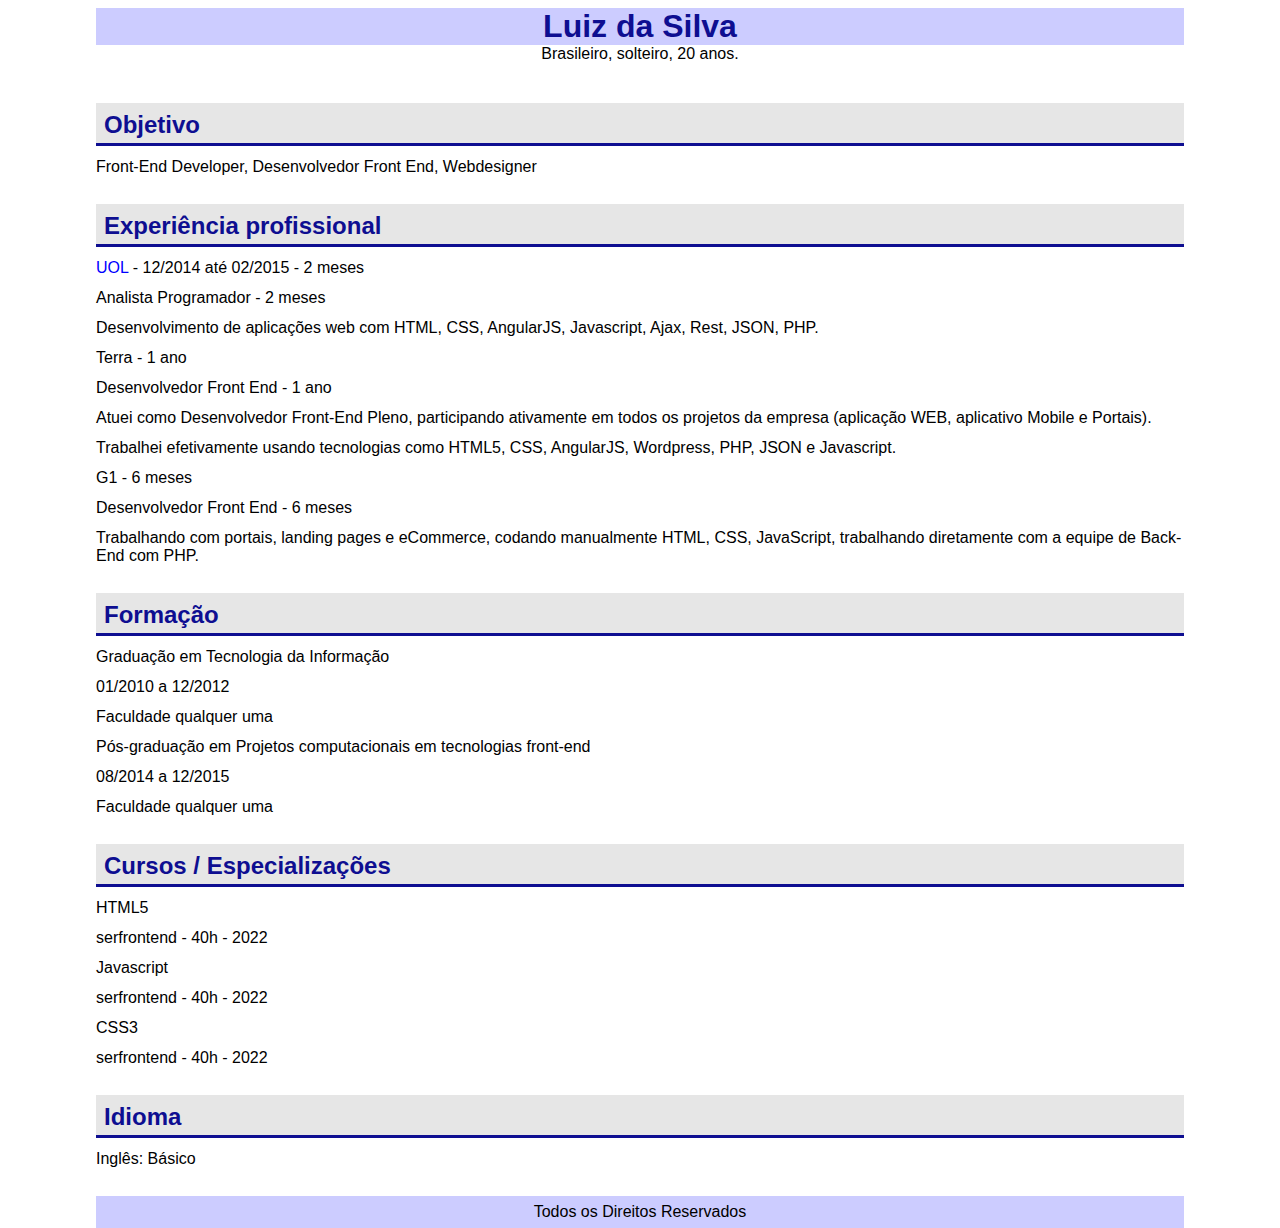
<file: DESAFIOS/DESAFIO 01 - CURRICULO/index.html>
<!DOCTYPE html>
<html lang="pt-br">
  <head>
    <meta charset="UTF-8" />
    <meta name="viewport" content="width=device-width, initial-scale=1.0" />
    <title>Desafio 01 - Currículo</title>
    <link rel="stylesheet" href="src/styles/index.css" />
  </head>

  <body>
    <div class="wrapper">
      <header class="header">
        <h1 class="header__title">Luiz da Silva</h1>
        <p class="header__sub-title">Brasileiro, solteiro, 20 anos.</p>
      </header>

      <main class="main">
        <!-- Seção Objetivo -->
        <section class="section__box">
          <h2 class="section__title">Objetivo</h2>
          <p class="section__text">
            Front-End Developer, Desenvolvedor Front End, Webdesigner
          </p>
        </section>

        <!-- Seção Experiência profissional -->
        <section class="section__box">
          <h2 class="section__title">Experiência profissional</h2>

          <p class="section__text section__text--bold">
            <span>UOL</span> - 12/2014 até 02/2015 - 2 meses
          </p>
          <p class="section__text section__text--bold">
            Analista Programador - 2 meses
          </p>
          <p class="section__text">
            Desenvolvimento de aplicações web com HTML, CSS, AngularJS,
            Javascript, Ajax, Rest, JSON, PHP.
          </p>

          <p class="section__text section__text--bold">Terra - 1 ano</p>
          <p class="section__text section__text--bold">
            Desenvolvedor Front End - 1 ano
          </p>
          <p class="section__text">
            Atuei como Desenvolvedor Front-End Pleno, participando ativamente em
            todos os projetos da empresa (aplicação WEB, aplicativo Mobile e
            Portais).
          </p>
          <p class="section__text">
            Trabalhei efetivamente usando tecnologias como HTML5, CSS,
            AngularJS, Wordpress, PHP, JSON e Javascript.
          </p>

          <p class="section__text section__text--bold">G1 - 6 meses</p>
          <p class="section__text section__text--bold">
            Desenvolvedor Front End - 6 meses
          </p>
          <p class="section__text">
            Trabalhando com portais, landing pages e eCommerce, codando
            manualmente HTML, CSS, JavaScript, trabalhando diretamente com a
            equipe de Back-End com PHP.
          </p>
        </section>

        <!-- Seção Formação -->
        <section class="section__box">
          <h2 class="section__title">Formação</h2>

          <p class="section__text section__text--bold">
            Graduação em Tecnologia da Informação
          </p>
          <p class="section__text">01/2010 a 12/2012</p>
          <p class="section__text">Faculdade qualquer uma</p>

          <p class="section__text section__text--bold">
            Pós-graduação em Projetos computacionais em tecnologias front-end
          </p>
          <p class="section__text">08/2014 a 12/2015</p>
          <p class="section__text">Faculdade qualquer uma</p>
        </section>

        <!-- Seção Cursos / Especializações -->
        <section class="section__box">
          <h2 class="section__title">Cursos / Especializações</h2>

          <p class="section__text section__text--bold">HTML5</p>
          <p class="section__text">serfrontend - 40h - 2022</p>

          <p class="section__text section__text--bold">Javascript</p>
          <p class="section__text">serfrontend - 40h - 2022</p>

          <p class="section__text section__text--bold">CSS3</p>
          <p class="section__text">serfrontend - 40h - 2022</p>
        </section>

        <!-- Seção Idioma -->
        <section class="section__box">
          <h2 class="section__title">Idioma</h2>
          <p class="section__text">Inglês: Básico</p>
        </section>
      </main>

      <!-- Footer -->
      <footer class="footer">
        <div class="footer__background">Todos os Direitos Reservados</div>
      </footer>
    </div>
  </body>
</html>
</file>
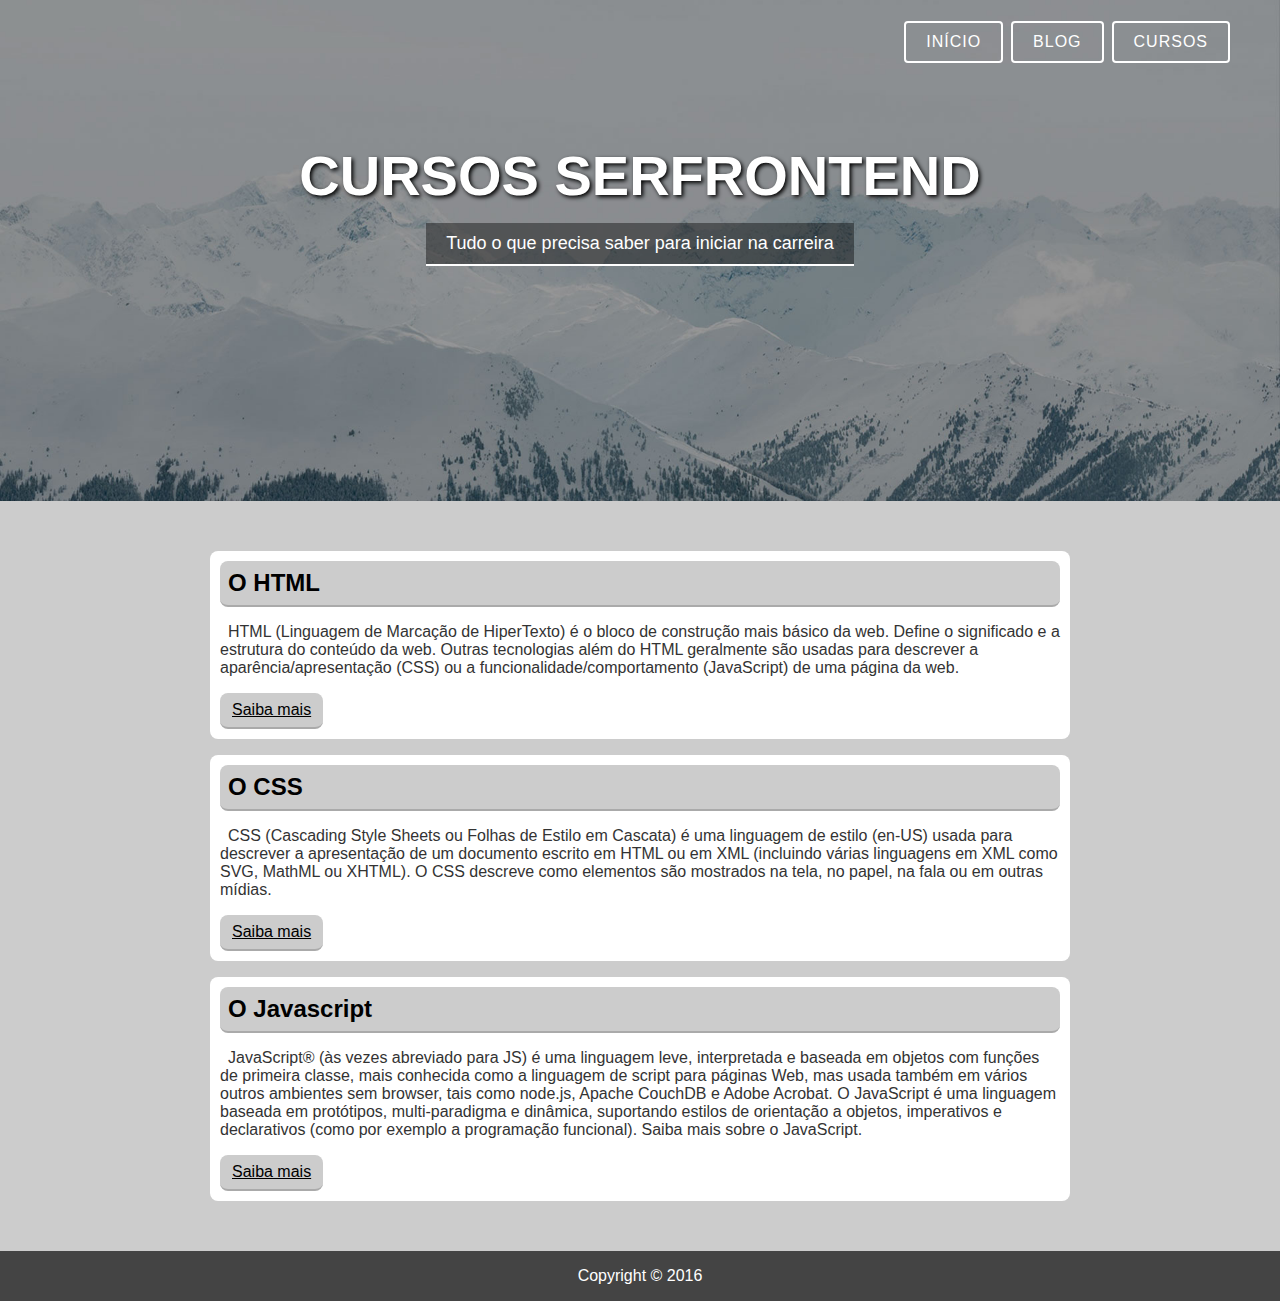
<file: DESAFIOS/DESAFIO 02 - TAGS SEMÂNTICAS/index.html>
<!DOCTYPE html>
<html lang="pt-br">
  <head>
    <meta charset="UTF-8" />
    <meta name="viewport" content="width=device-width, initial-scale=1.0" />
    <title>Desafio 02 - Pág. Semântica</title>
    <link rel="stylesheet" href="./src/styles/style.css" />
  </head>

  <body>
    <div class="wrapper">
      <header class="hero">
        <nav class="hero__menu">
          <ul class="hero__menu-list">
            <li class="hero__menu-item"><a href="#">Início</a></li>
            <li class="hero__menu-item"><a href="#">Blog</a></li>
            <li class="hero__menu-item"><a href="#">Cursos</a></li>
          </ul>
        </nav>
        <div class="hero__content">
          <h1 class="hero__content-title">cursos serfrontend</h1>
          <p class="hero__content-subtitle">
            Tudo o que precisa saber para iniciar na carreira
          </p>
        </div>
      </header>

      <main>
        <section class="list-courses">
          <!-- Curso 01 -->
          <article class="list-courses__item">
            <header class="list-courses__header">
              <h2 class="list-courses__title">O HTML</h2>
            </header>
            <p class="list-courses__text">
              HTML (Linguagem de Marcação de HiperTexto) é o bloco de construção
              mais básico da web. Define o significado e a estrutura do conteúdo
              da web. Outras tecnologias além do HTML geralmente são usadas para
              descrever a aparência/apresentação (CSS) ou a
              funcionalidade/comportamento (JavaScript) de uma página da web.
            </p>
            <a href="#" class="list-courses__btn"> Saiba mais </a>
          </article>

          <!-- Curso 02 -->
          <article class="list-courses__item">
            <header class="list-courses__header">
              <h2 class="list-courses__title">O CSS</h2>
            </header>
            <p class="list-courses__text">
              CSS (Cascading Style Sheets ou Folhas de Estilo em Cascata) é uma
              linguagem de estilo (en-US) usada para descrever a apresentação de
              um documento escrito em HTML ou em XML (incluindo várias
              linguagens em XML como SVG, MathML ou XHTML). O CSS descreve como
              elementos são mostrados na tela, no papel, na fala ou em outras
              mídias.
            </p>
            <a href="#" class="list-courses__btn"> Saiba mais </a>
          </article>

          <!-- Curso 03 -->
          <article class="list-courses__item">
            <header class="list-courses__header">
              <h2 class="list-courses__title">O Javascript</h2>
            </header>
            <p class="list-courses__text">
              JavaScript® (às vezes abreviado para JS) é uma linguagem leve,
              interpretada e baseada em objetos com funções de primeira classe,
              mais conhecida como a linguagem de script para páginas Web, mas
              usada também em vários outros ambientes sem browser, tais como
              node.js, Apache CouchDB e Adobe Acrobat. O JavaScript é uma
              linguagem baseada em protótipos, multi-paradigma e dinâmica,
              suportando estilos de orientação a objetos, imperativos e
              declarativos (como por exemplo a programação funcional). Saiba
              mais sobre o JavaScript.
            </p>
            <a href="#" class="list-courses__btn"> Saiba mais </a>
          </article>
        </section>
      </main>

      <footer>
        <p class="footer__text">Copyright © 2016</p>
      </footer>
    </div>
  </body>
</html>
</file>
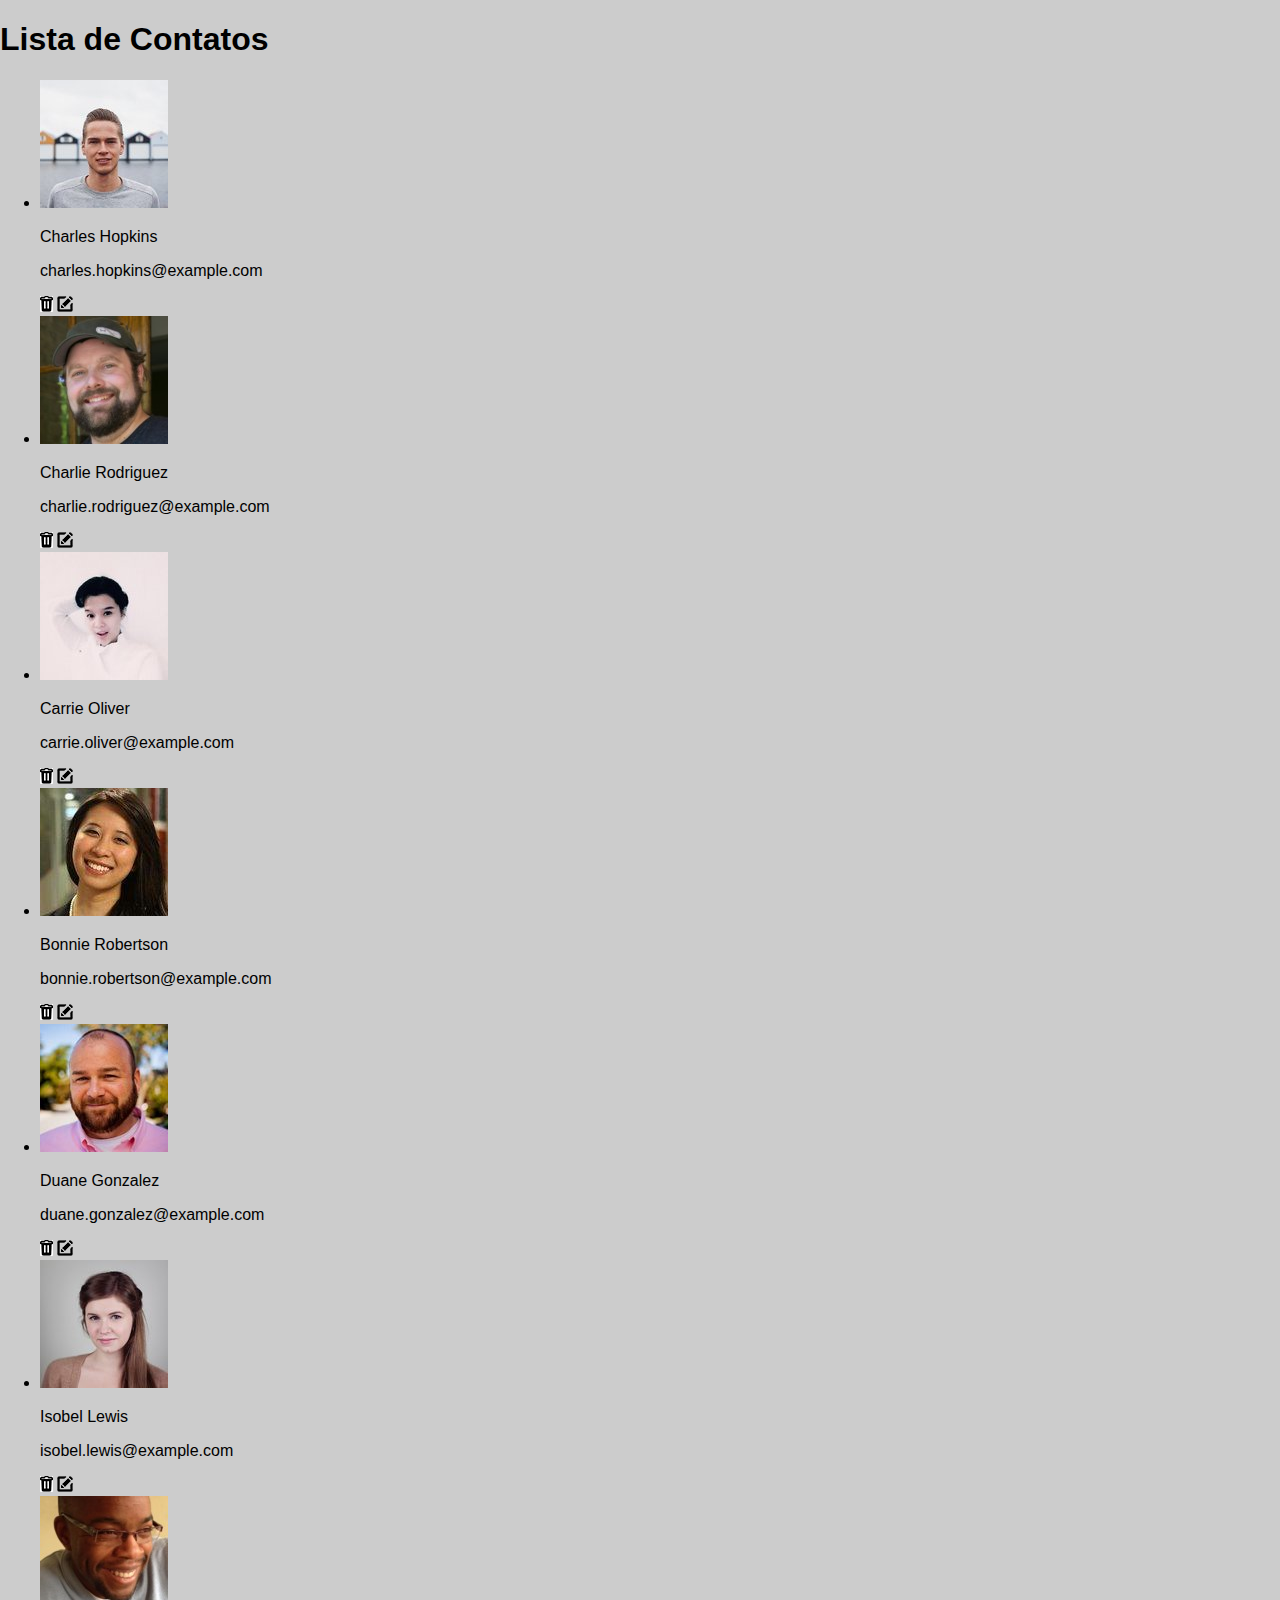
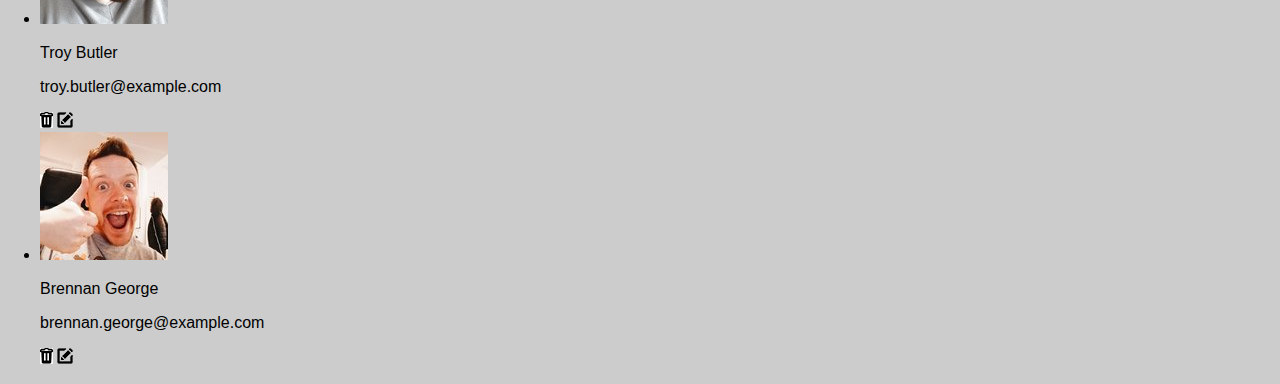
<file: DESAFIOS/DESAFIO 03 - LISTA DE CONTATOS/index.html>
<!DOCTYPE html>
<html lang="pt-br">
  <head>
    <meta charset="UTF-8" />
    <meta name="viewport" content="width=device-width, initial-scale=1.0" />
    <title>Desafio 03 - Lista de Contatos</title>
    <link rel="stylesheet" href="./src/styles/style.css" />
    <link rel="preconnect" href="https://fonts.googleapis.com" />
    <link rel="preconnect" href="https://fonts.gstatic.com" crossorigin />
    <link
      href="https://fonts.googleapis.com/css2?family=Inter:ital,opsz,wght@0,14..32,100..900;1,14..32,100..900&display=swap"
      rel="stylesheet"
    />
  </head>

  <body>
    <div class="wrapper">
      <header class="hero">
        <h1 class="hero__title">Lista de Contatos</h1>
      </header>

      <!-- Lista de contatos -->
      <main class="wrapper-list">
        <ul class="list">
          <!-- Contato 01 -->
          <li class="list-item">
            <div class="list-item__photo">
              <img src="./src/assets/Charles_Hopkins.jpg" alt="foto-perfil" />
            </div>

            <div class="list-item__infos">
              <p class="list-item__infos__name">Charles Hopkins</p>
              <p class="list-item__infos__email">charles.hopkins@example.com</p>
            </div>

            <div class="list-item__icons">
              <a href="#"><img src="./src/assets/delete.png" alt="" /></a>
              <a href="#"><img src="./src/assets/edit.png" alt="" /></a>
            </div>
          </li>

          <!-- Contato 02 -->
          <li class="list-item">
            <div class="list-item__photo">
              <img src="./src/assets/Charlie_Rodriguez.jpg" alt="foto-perfil" />
            </div>

            <div class="list-item__infos">
              <p class="list-item__infos__name">Charlie Rodriguez</p>

              <p class="list-item__infos__email">
                charlie.rodriguez@example.com
              </p>
            </div>

            <div class="list-item__icons">
              <a href="#"><img src="./src/assets/delete.png" alt="" /></a>
              <a href="#"><img src="./src/assets/edit.png" alt="" /></a>
            </div>
          </li>

          <!-- Contato 03 -->
          <li class="list-item">
            <div class="list-item__photo">
              <img src="./src/assets/Carrie_Oliver.jpg" alt="foto-perfil" />
            </div>

            <div class="list-item__infos">
              <p class="list-item__infos__name">Carrie Oliver</p>
              <p class="list-item__infos__email">carrie.oliver@example.com</p>
            </div>

            <div class="list-item__icons">
              <a href="#"><img src="./src/assets/delete.png" alt="" /></a>
              <a href="#"><img src="./src/assets/edit.png" alt="" /></a>
            </div>
          </li>

          <!-- Contato 04 -->
          <li class="list-item">
            <div class="list-item__photo">
              <img src="./src/assets/Bonnie_Robertson.jpg" alt="foto-perfil" />
            </div>

            <div class="list-item__infos">
              <p class="list-item__infos__name">Bonnie Robertson</p>
              <p class="list-item__infos__email">
                bonnie.robertson@example.com
              </p>
            </div>

            <div class="list-item__icons">
              <a href="#"><img src="./src/assets/delete.png" alt="" /></a>
              <a href="#"><img src="./src/assets/edit.png" alt="" /></a>
            </div>
          </li>

          <!-- Contato 05 -->
          <li class="list-item">
            <div class="list-item__photo">
              <img src="./src/assets/Duane_Gonzalez.jpg" alt="foto-perfil" />
            </div>

            <div class="list-item__infos">
              <p class="list-item__infos__name">Duane Gonzalez</p>
              <p class="list-item__infos__email">duane.gonzalez@example.com</p>
            </div>

            <div class="list-item__icons">
              <a href="#"><img src="./src/assets/delete.png" alt="" /></a>
              <a href="#"><img src="./src/assets/edit.png" alt="" /></a>
            </div>
          </li>

          <!-- Contato 06 -->
          <li class="list-item">
            <div class="list-item__photo">
              <img src="./src/assets/1.jpg" alt="foto-perfil" />
            </div>

            <div class="list-item__infos">
              <p class="list-item__infos__name">Isobel Lewis</p>
              <p class="list-item__infos__email">isobel.lewis@example.com</p>
            </div>

            <div class="list-item__icons">
              <a href="#"><img src="./src/assets/delete.png" alt="" /></a>
              <a href="#"><img src="./src/assets/edit.png" alt="" /></a>
            </div>
          </li>

          <!-- Contato 07 -->
          <li class="list-item">
            <div class="list-item__photo">
              <img src="./src/assets/2.jpg" alt="foto-perfil" />
            </div>

            <div class="list-item__infos">
              <p class="list-item__infos__name">Troy Butler</p>
              <p class="list-item__infos__email">troy.butler@example.com</p>
            </div>

            <div class="list-item__icons">
              <a href="#"><img src="./src/assets/delete.png" alt="" /></a>
              <a href="#"><img src="./src/assets/edit.png" alt="" /></a>
            </div>
          </li>

          <!-- Contato 08 -->
          <li class="list-item">
            <div class="list-item__photo">
              <img src="./src/assets/3.jpg" alt="foto-perfil" />
            </div>

            <div class="list-item__infos">
              <p class="list-item__infos__name">Brennan George</p>
              <p class="list-item__infos__email">brennan.george@example.com</p>
            </div>

            <div class="list-item__icons">
              <a href="#"><img src="./src/assets/delete.png" alt="" /></a>
              <a href="#"><img src="./src/assets/edit.png" alt="" /></a>
            </div>
          </li>
        </ul>
      </main>
    </div>
  </body>
</html>
</file>
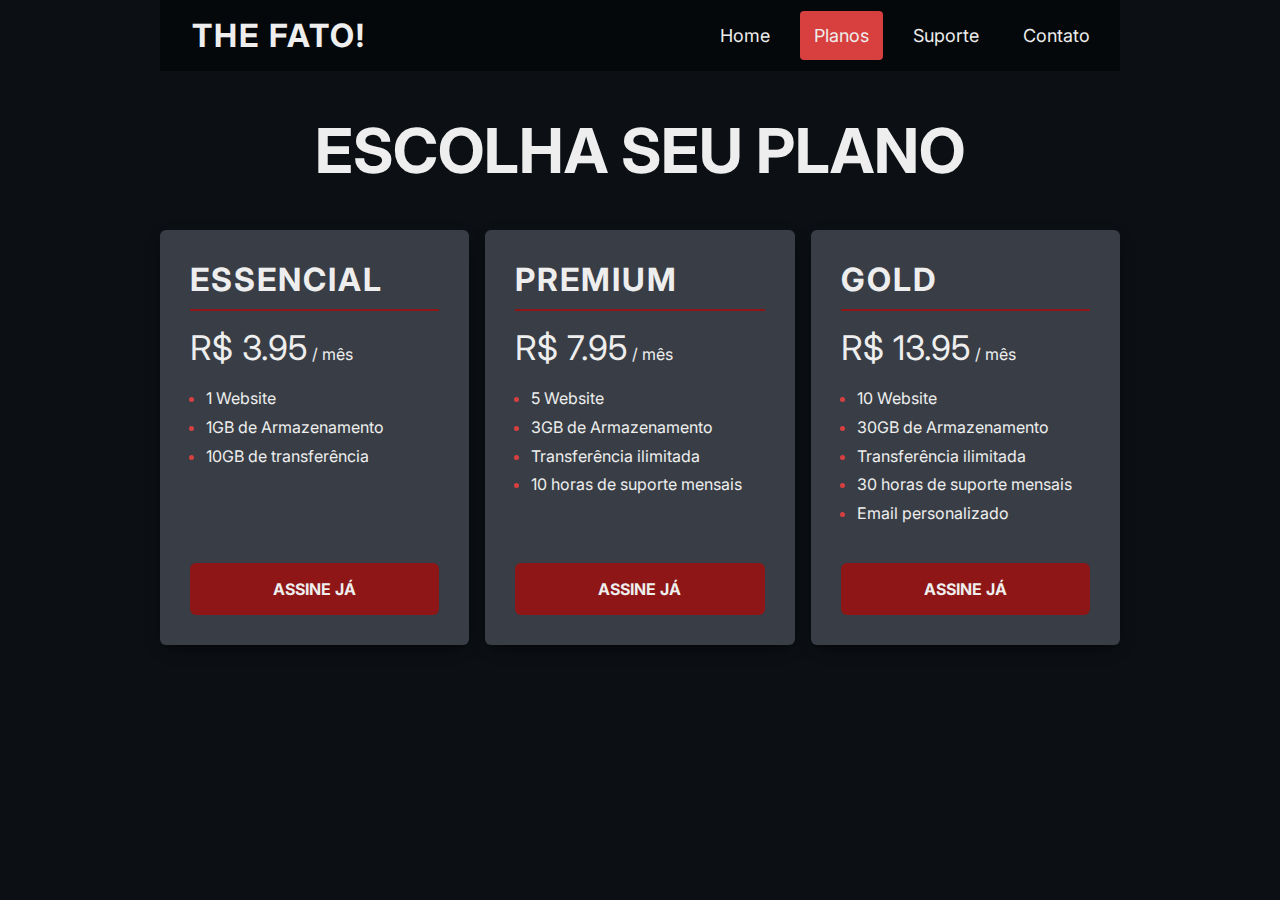
<file: DESAFIOS/DESAFIO 04 - CARDS DE PLANOS/index.html>
<!DOCTYPE html>
<html lang="pt-br">
  <head>
    <meta charset="UTF-8" />
    <meta name="viewport" content="width=device-width, initial-scale=1.0" />
    <title>Desafio 04 - Cards de Planos</title>
    <link rel="stylesheet" href="./src/styles/style.css" />
    <link rel="preconnect" href="https://fonts.googleapis.com" />
    <link rel="preconnect" href="https://fonts.gstatic.com" crossorigin />
    <link
      href="https://fonts.googleapis.com/css2?family=Inter:ital,opsz,wght@0,14..32,100..900;1,14..32,100..900&display=swap"
      rel="stylesheet"
    />
  </head>

  <body>
    <div class="wrapper">
      <header class="menu">
        <h1 class="menu__title">The fato!</h1>
        <nav class="menu__nav">
          <ul class="menu__list">
            <li><a href="#" class="menu__list__item">Home</a></li>
            <li>
              <a href="#" class="menu__list__item menu__list__item--active">
                Planos
              </a>
            </li>
            <li><a href="#" class="menu__list__item">Suporte</a></li>
            <li><a href="#" class="menu__list__item">Contato</a></li>
          </ul>
        </nav>
      </header>

      <main>
        <h1 class="main-title">Escolha seu plano</h1>

        <section class="plans-container">
          <!-- Card 01 -->
          <div class="plan-card">
            <h2 class="plan-card__title">Essencial</h2>
            <p class="plan-card__price"><span>R$ 3.95</span> / mês</p>

            <ul class="plan-card__features">
              <li class="plan-card__features__item">1 Website</li>
              <li class="plan-card__features__item">1GB de Armazenamento</li>
              <li class="plan-card__features__item">10GB de transferência</li>
            </ul>

            <a href="#" class="plan-card__btn">Assine já</a>
          </div>

          <!-- Card 02 -->
          <div class="plan-card">
            <h2 class="plan-card__title">Premium</h2>
            <p class="plan-card__price"><span>R$ 7.95</span> / mês</p>

            <ul class="plan-card__features">
              <li class="plan-card__features__item">5 Website</li>
              <li class="plan-card__features__item">3GB de Armazenamento</li>
              <li class="plan-card__features__item">Transferência ilimitada</li>
              <li class="plan-card__features__item">
                10 horas de suporte mensais
              </li>
            </ul>

            <a href="#" class="plan-card__btn">Assine já</a>
          </div>

          <!-- Card 03 -->
          <div class="plan-card">
            <h2 class="plan-card__title">Gold</h2>
            <p class="plan-card__price"><span>R$ 13.95</span> / mês</p>

            <ul class="plan-card__features">
              <li class="plan-card__features__item">10 Website</li>
              <li class="plan-card__features__item">30GB de Armazenamento</li>
              <li class="plan-card__features__item">Transferência ilimitada</li>
              <li class="plan-card__features__item">
                30 horas de suporte mensais
              </li>
              <li class="plan-card__features__item">Email personalizado</li>
            </ul>

            <a href="#" class="plan-card__btn">Assine já</a>
          </div>
        </section>
      </main>
    </div>
  </body>
</html>
</file>
<file: DESAFIOS/DESAFIO 01 - CURRICULO/src/styles/index.css>
* {
  font-family: sans-serif;
}

body {
  margin: 0;
  padding: 0;
}

.wrapper {
  width: 85%;
  margin: 0.5rem auto 0;
}

.header {
  text-align: center;
}
.header__title {
  margin: 0;
  background-color: rgba(0, 0, 255, 0.2);
  color: #0e0e91;
}
.header__sub-title {
  margin: 0;
}

.main {
  display: flex;
  flex-direction: column;
  gap: 1rem;
  margin-top: 2.5rem;
}

.section__title {
  margin: 0;
  padding: 0.5rem 0 0.25rem;
  background-color: rgba(131, 131, 131, 0.2);
  border-bottom: 3px solid #0e0e91;
  text-indent: 8px;
  color: #0e0e91;
}

.section__text {
  margin: 0.75rem 0;
}
.section__text span {
  color: blue;
}

.section__list {
  padding: 0 1.25rem;
}

.footer__background {
  height: 2rem;
  display: flex;
  justify-content: center;
  align-items: center;
  background-color: rgba(0, 0, 255, 0.2);
  margin-top: 1rem;
}
.footer__background p {
  margin: 0;
}/*# sourceMappingURL=index.css.map */
</file>
<file: DESAFIOS/DESAFIO 02 - TAGS SEMÂNTICAS/src/styles/style.css>
.hero {
  background-image: url(../assets/bg-2.jpg);
  height: 31.25rem;
  background-size: cover;
  background-position: center bottom;
  padding-top: 0.0625rem;
}
.hero__menu-list {
  margin: 1.25rem 3.125rem 0 0;
  display: flex;
  justify-content: right;
  gap: 8px;
}
.hero__menu-item {
  list-style-type: none;
  border: 0.125rem solid white;
  border-radius: 0.25rem;
}
.hero__menu-item a {
  color: white;
  padding: 0.625rem 1.25rem;
  display: inline-block;
  transition: 0.4s;
  text-transform: uppercase;
  letter-spacing: 1px;
}
.hero__menu-item a:hover {
  background-color: white;
  color: black;
  transition: 0.4s;
}
.hero__content {
  margin: 5rem auto 0;
  width: 60%;
  text-align: center;
  color: white;
}
.hero__content-title {
  font-size: 56px;
  text-shadow: 0.125rem 0.125rem 0.25rem black;
  margin: 0 0 0.9375rem;
  text-transform: uppercase;
}
.hero__content-subtitle {
  background-color: rgba(0, 0, 0, 0.4);
  border-bottom: 0.125rem solid white;
  margin: 0;
  font-size: 1.125rem;
  display: inline-block;
  padding: 0.625rem 1.25rem;
}

footer {
  background-color: #444;
  display: flex;
  justify-content: center;
}

.footer__text {
  color: white;
}

* a {
  text-decoration: none;
}

body {
  margin: 0;
  padding: 0;
  font-family: Arial, Helvetica, sans-serif;
  background-color: #ccc;
}

.list-courses {
  width: 90%;
  max-width: 860px;
  margin: 3.125rem auto;
  display: flex;
  flex-direction: column;
  gap: 1rem;
}
.list-courses__item {
  padding: 0.625rem;
  background-color: white;
  border-radius: 0.5rem;
}
.list-courses__header {
  padding: 0.5rem 0;
  text-indent: 0.5rem;
  background-color: #ccc;
  border-radius: 0.5rem;
  border-bottom: 0.125rem solid #aaa;
}
.list-courses__title {
  margin: 0;
}
.list-courses__text {
  text-indent: 0.5rem;
  color: #333;
}
.list-courses__btn {
  padding: 0.5rem 0.75rem;
  display: inline-block;
  background-color: #ccc;
  border-radius: 0.5rem;
  color: black;
  border-bottom: 0.125rem solid #aaa;
  text-decoration: underline;
}/*# sourceMappingURL=style.css.map */
</file>
<file: DESAFIOS/DESAFIO 03 - LISTA DE CONTATOS/src/styles/style.css>
body {
  margin: 0;
  padding: 0;
  font-family: Arial, Helvetica, sans-serif;
  background-color: #ccc;
}/*# sourceMappingURL=style.css.map */
</file>
<file: DESAFIOS/DESAFIO 04 - CARDS DE PLANOS/src/styles/style.css>
* {
  margin: 0;
  padding: 0;
  text-decoration: none;
}

body {
  margin: 0;
  padding: 0;
  font-family: "Inter";
  background-color: #0c1014;
  color: #eeeeee;
}

.wrapper {
  width: 90%;
  max-width: 960px;
  margin: 0 auto;
}

.main-title {
  font-size: 62px;
  text-transform: uppercase;
  text-align: center;
  margin: 42px 0;
}

.plans-container {
  display: flex;
  gap: 16px;
}

.plan-card {
  flex: 1;
  background-color: #393e46;
  padding: 30px;
  border-radius: 6px;
  box-shadow: 0 5px 15px -6px black;
  display: flex;
  flex-direction: column;
}
.plan-card__title {
  font-size: 32px;
  border-bottom: 2px solid #8e1616;
  text-transform: uppercase;
  padding-bottom: 10px;
  letter-spacing: 2px;
  margin-bottom: 16px;
}
.plan-card__price {
  margin-bottom: 16px;
}
.plan-card__price span {
  font-size: 34px;
}
.plan-card__features {
  margin-bottom: 35px;
  color: #eeeeee;
  padding-left: 16px;
  line-height: 1.8;
  flex: 1;
}
.plan-card__features__item::marker {
  color: #d84040;
}
.plan-card__btn {
  color: #eeeeee;
  background-color: #8e1616;
  border-radius: 6px;
  text-transform: uppercase;
  font-size: 16px;
  font-weight: bold;
  padding: 16px 10px;
  text-align: center;
}
.plan-card__btn:hover {
  outline: 2px solid #8e1616;
  background-color: transparent;
}

.menu {
  display: flex;
  align-items: center;
  justify-content: space-between;
  padding: 16px;
  background-color: #05080a;
}
.menu__title {
  text-transform: uppercase;
  font-size: 32px;
  margin-left: 16px;
  letter-spacing: 2px;
}
.menu__list {
  display: flex;
  justify-content: center;
  align-items: center;
  list-style-type: none;
  font-size: 18px;
  gap: 16px;
}
.menu__list__item {
  padding: 14px;
  border-radius: 4px;
  color: #eeeeee;
}
.menu__list__item:hover {
  text-decoration: underline;
}
.menu__list__item--active {
  background-color: #d84040;
  color: #eeeeee;
  pointer-events: none;
}
.menu__list__item--active:hover {
  text-decoration: none;
}/*# sourceMappingURL=style.css.map */
</file>
